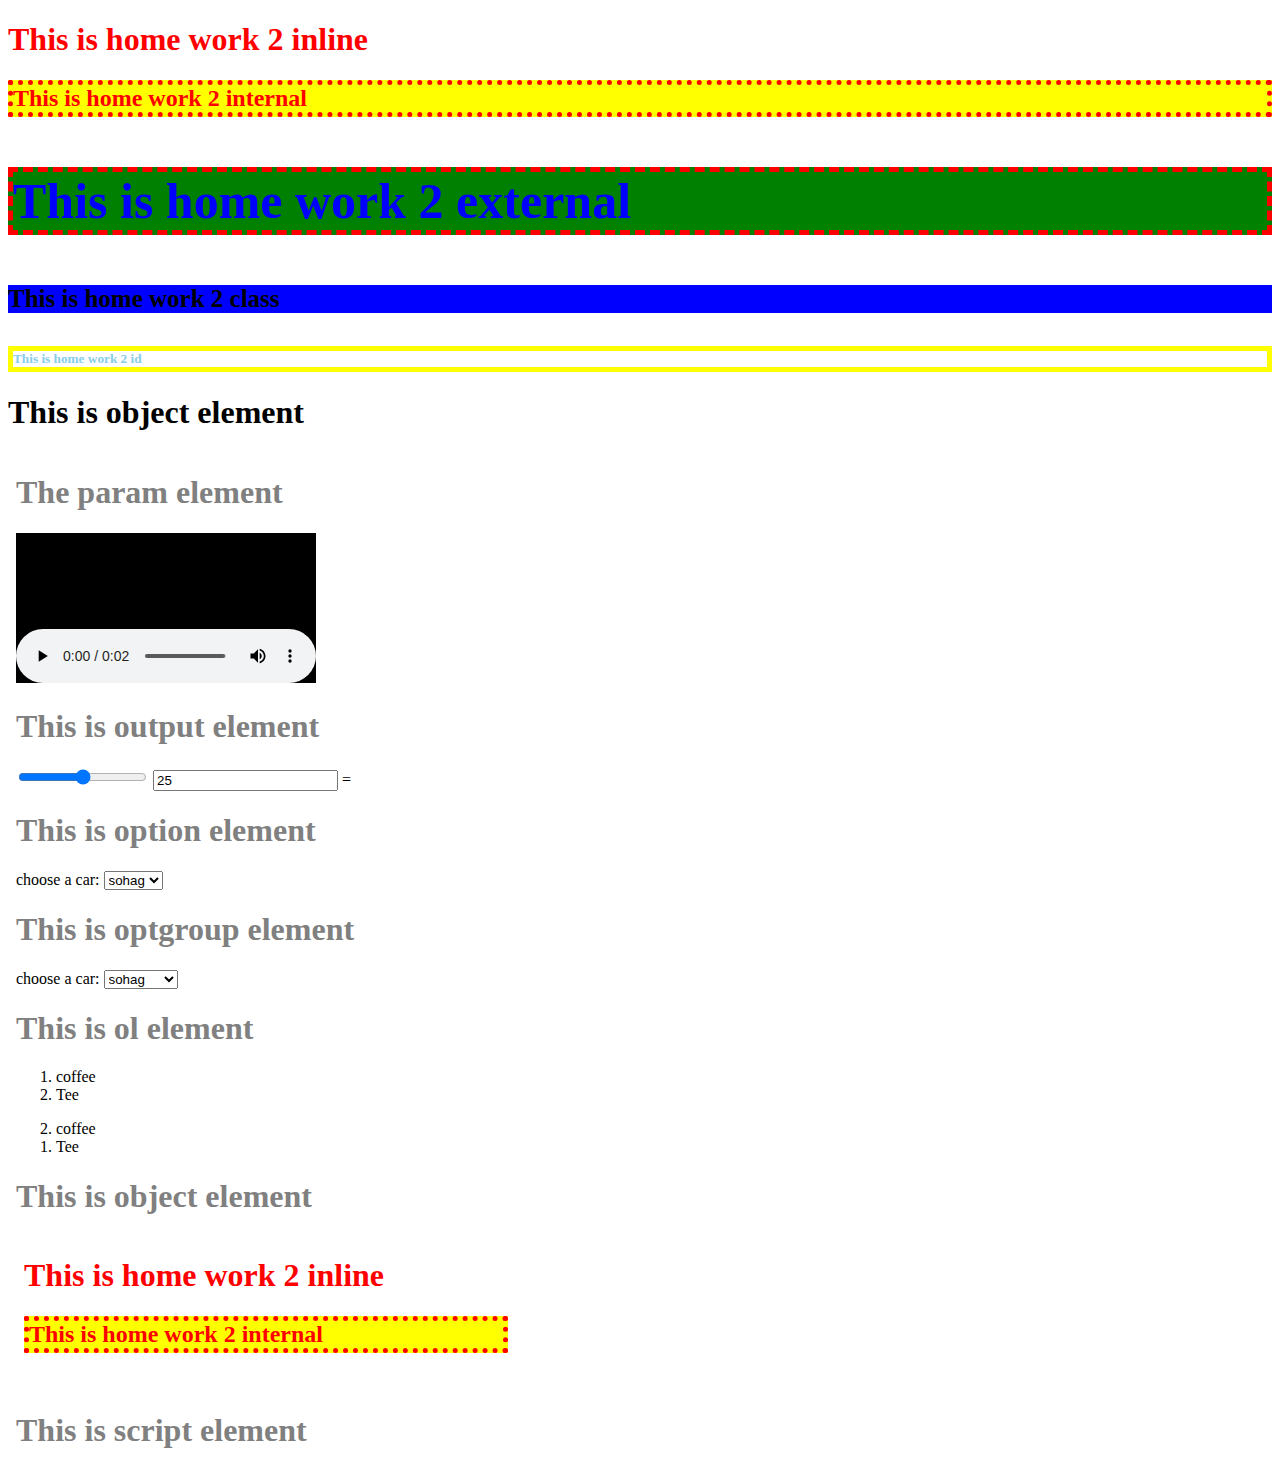
<file: index.html>
<!DOCTYPE html>
<html>
<head>
	<meta charset="utf-8">
	<meta name="viewport" content="width=device-width, initial-scale=1">
	<title>css_hw</title>
	<style>
		h2{
			color: red; background: yellow; border: 5px dotted red;
		}
	</style>
	<link rel="stylesheet" type="text/css" href="css/style.css">
</head>
<body>
	<h1 style="color: red;">This is home work 2 inline</h1>
	<h2>This is home work 2 internal</h2>
	<h3>This is home work 2 external</h3>
	<h4 class="font">This is home work 2 class</h4>
	<h5 id="color">This is home work 2 id</h5>
	<h1>This is object element</h1>

	<object
	data="practice.html" width="500" height="1000">
		
	</object>
</body>
</html>
</file>
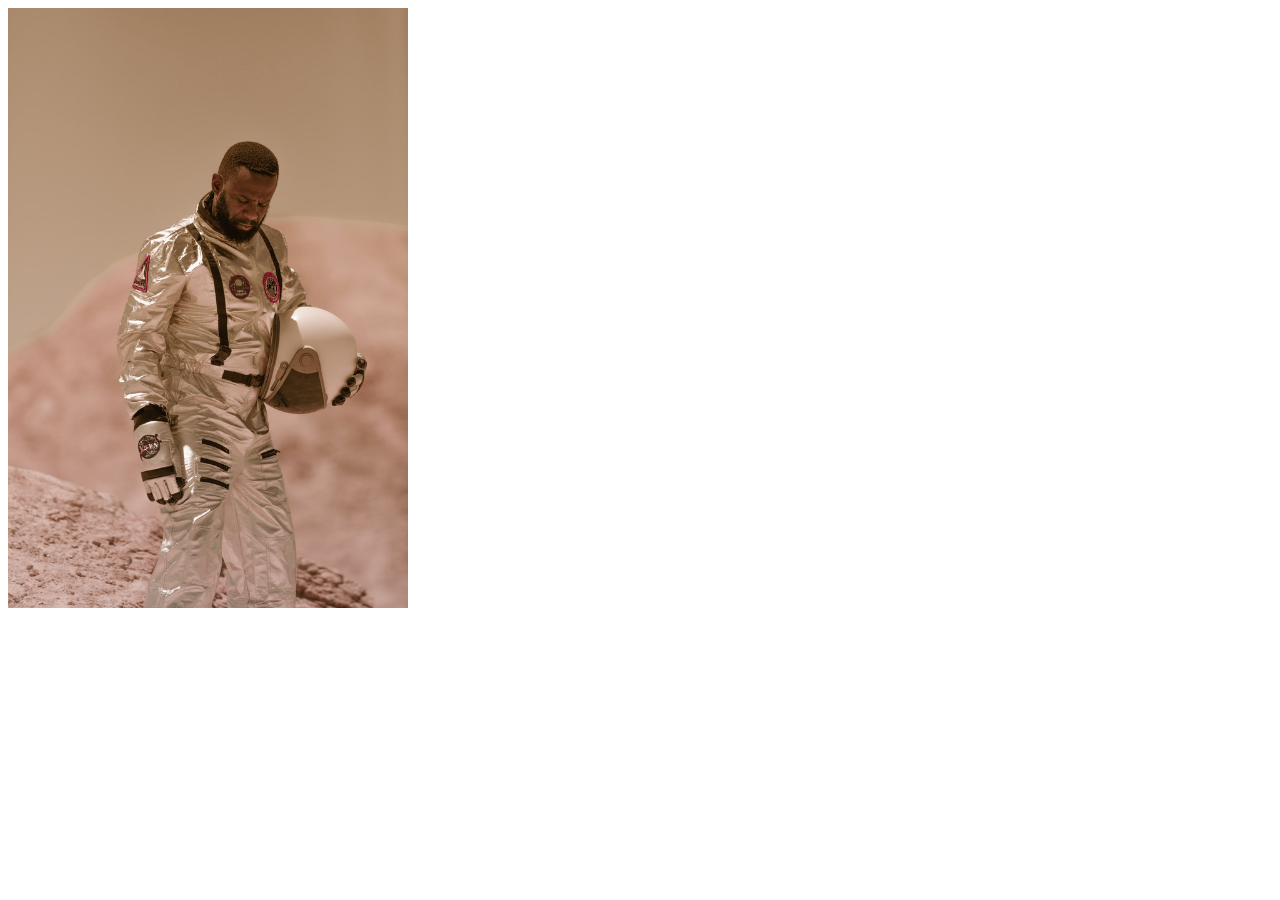
<file: astronaut.html>
<!DOCTYPE html>
<html>
<head>
	<meta charset="utf-8">
	<meta name="viewport" content="width=device-width, initial-scale=1">
	<title>astronaut</title>
</head>
<body>
	<img src="image/astronaut.jpg" alt="astronaut" width="400" height="600">

</body>
</html>
</file>
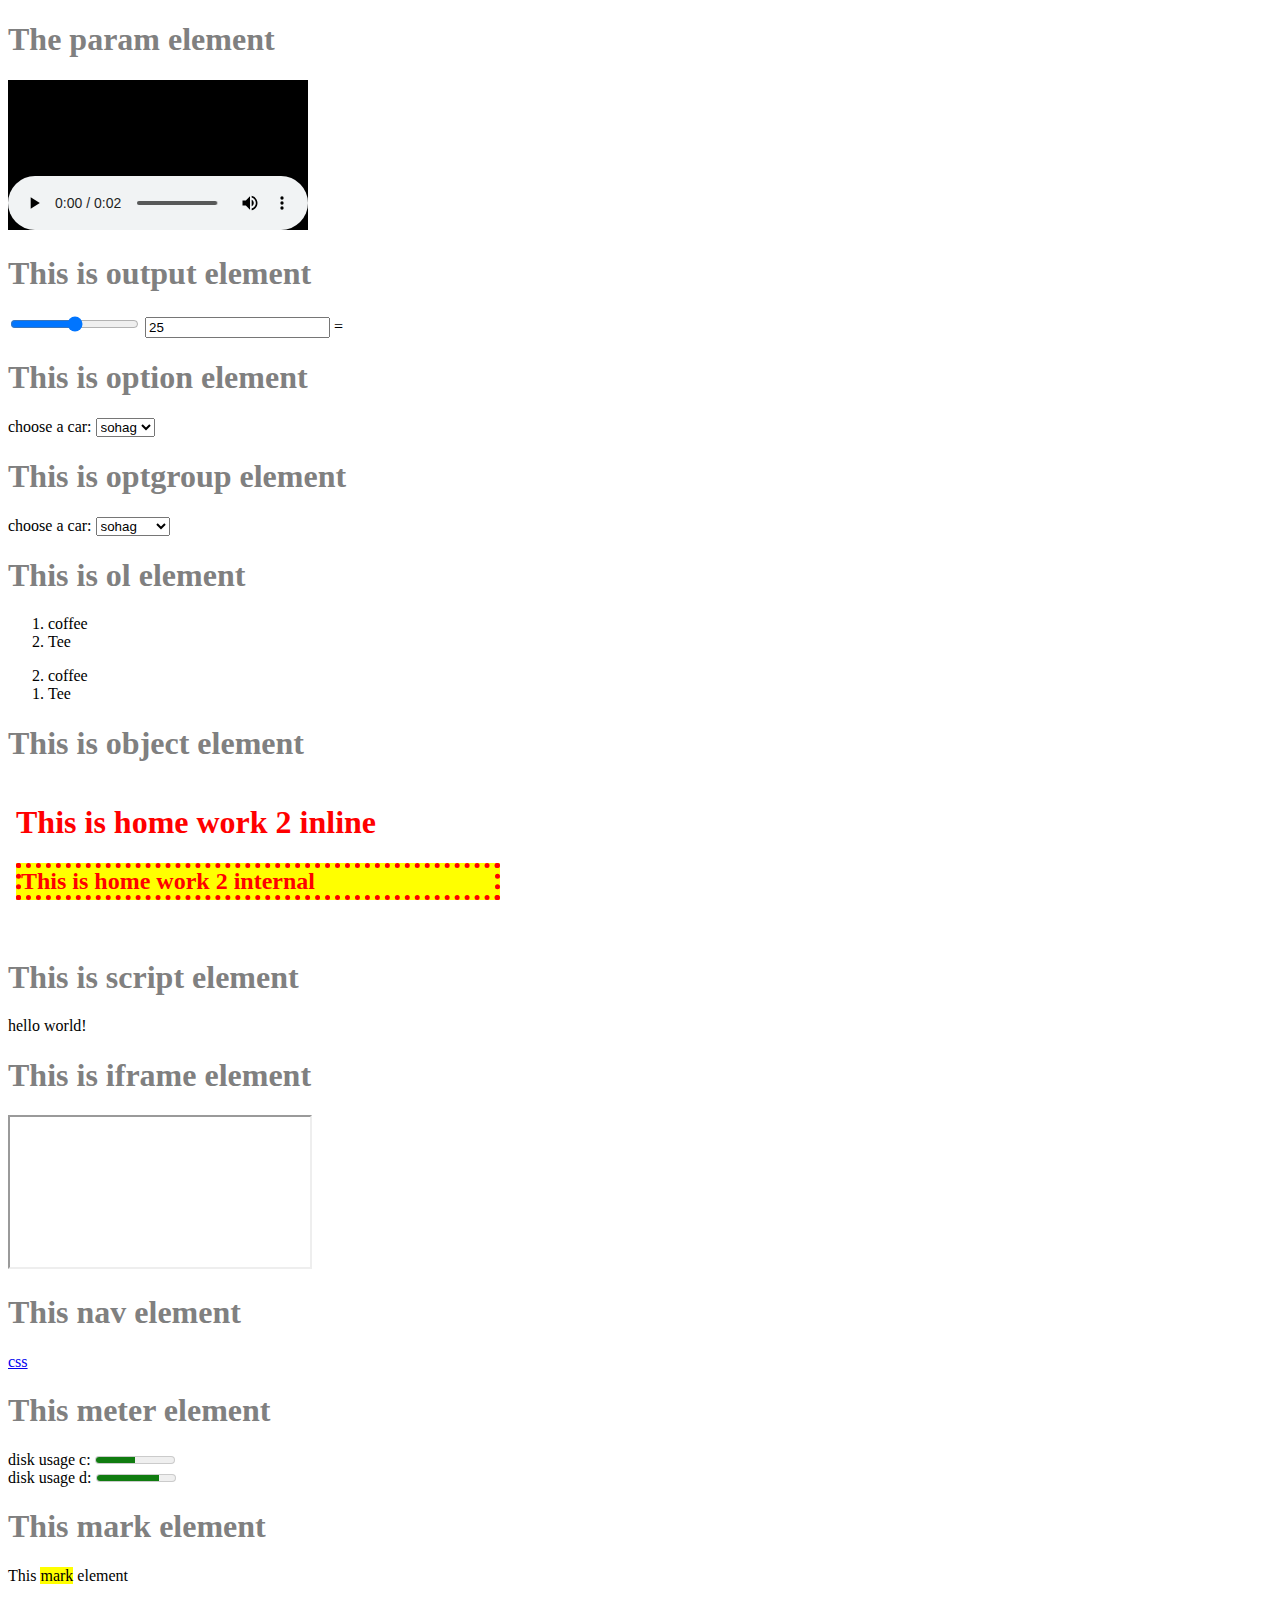
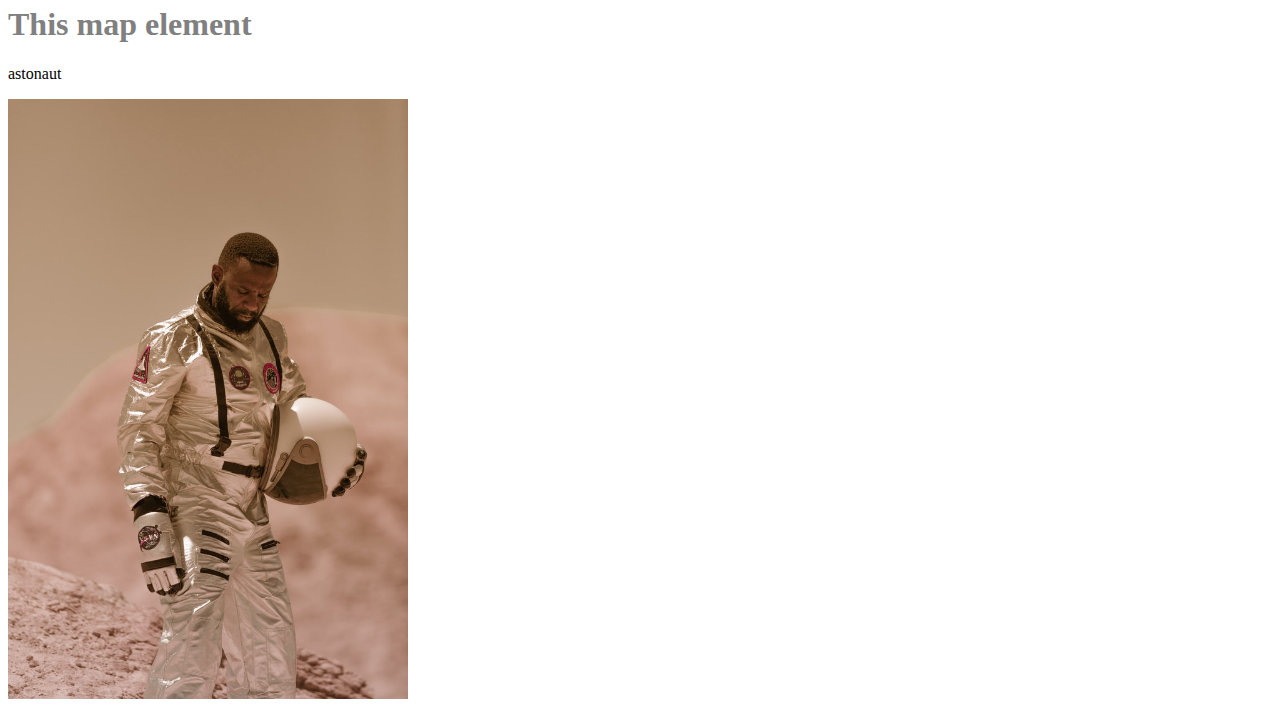
<file: practice.html>
<!DOCTYPE html>
<html>
<head>
	<meta charset="utf-8">
	<meta name="viewport" content="width=device-width, initial-scale=1">
	<title>practice</title>
	<style>
		h1{
			color: gray; 

	</style>
</head>
<body>
	<h1>The param element</h1>
	<object data="audio/audio1.wav">
		<param name="autoplay" value="true">
	</object>
	<h1>This is output element</h1>
	<form oninput="x.value=parseInt(a.value)+parseInt(b.value)">
	<input type="range" id="a" value="50">
	<input type="number" id="b" value="25">
	=<output name="x" for="a b"></output>
	</form>
	<h1>This is option element</h1>
	<label for="cars">choose a car:</label>
	<select id="cars">
		<option value="sohag">sohag</option>
		<option value="volvo">volvo</option>
		<option value="ena">ena</option>
	</select>
	<h1>This is optgroup element</h1>
	<!--<form action="/action_page.php">-->
	<label for="cars">choose a car:</label>
	<select id="cars">
		<optgroup label="dhaka to ctg">
		<option value="sohag">sohag</option>
		<option value="volvo">volvo</option>
		<option value="ena">ena</option>
         </optgroup>
	</select>
</form>
	<h1>This is ol element</h1>
	<ol>
		<li>coffee</li>
		<li>Tee</li>
	</ol>
	<ol reversed="10">
		<li>coffee</li>
		<li>Tee</li>
	</ol>
	<h1>This is object element</h1>

	<object
	data="index.html" width="500">
		
	</object>
	<h1>This is script element</h1>
	<script> document.write("hello world!")</script>

	<h1>This is iframe element</h1>
	<iframe src="https://www.w3schools.com" title="tutarial">
		
	</iframe>

	<h1>This nav element</h1>
	<nav>
		<a href="/css/">css</a>
	</nav>

	<h1>This meter element</h1>

	<label for="disk_c">disk usage c:</label>
	<meter id="disk_c" value="5" min="0" max="10">5 out of 10
	</meter><br>

	<label for="disk_d">disk usage d:</label>
	<meter id="disk_d" value="0.8" >80%
	</meter>

	<h1>This mark element</h1>

	<p>This <mark>mark</mark> element</p>

	<h1>This map element</h1>
	<p>astonaut</p>
	<img src="image/astronaut.jpg" alt="astronaut" usemap="#workmap" width="400" height="600">
	<map name="workmap">
		<area shape="rect" coords="34,44,270,350" href="astronaut.html">
		
	</map>





</body>
</html>
</file>
<file: css/style.css>
h3{
	font-size: 50px;color: blue; background: green; border: 5px dashed red; 
}
.font{
	font-size: 25px;background: blue;

}
#color{
	color: skyblue;border: 5px solid yellow;
}
</file>
